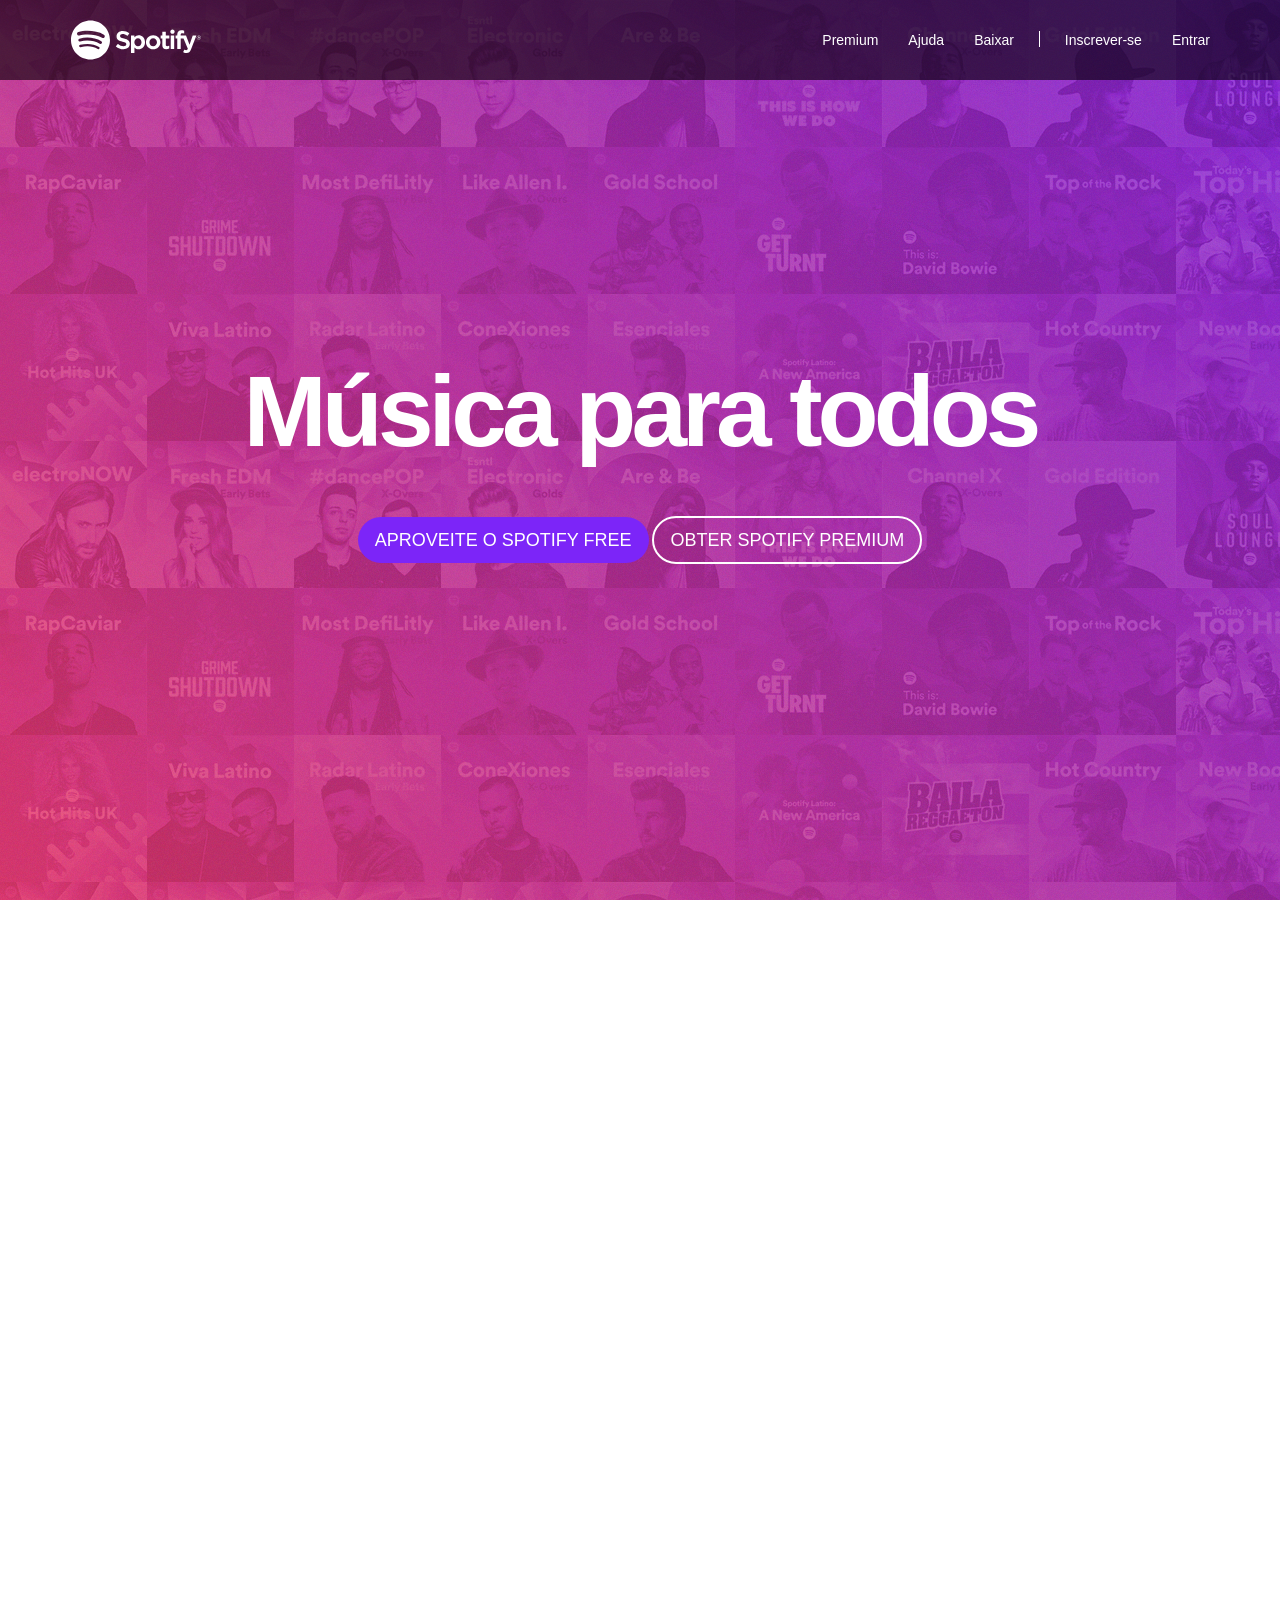
<file: index.html>
<!DOCTYPE html>
<html lang="pt-br">
  <head>
    <meta charset="utf-8">
    <meta http-equiv="X-UA-Compatible" content="IE=edge">
    <meta name="viewport" content="width=device-width, initial-scale=1">

    <title>Música para todos - Spotify</title>
    <link rel="icon" href="imagens/favicon.png">

    <!-- Bootstrap -->
    <link href="bootstrap/css/bootstrap.min.css" rel="stylesheet">
    <link href="estilo.css" rel="stylesheet">

    <!-- HTML5 shim and Respond.js for IE8 support of HTML5 elements and media queries -->
    <!-- WARNING: Respond.js doesn't work if you view the page via file:// -->
    <!--[if lt IE 9]>
      <script src="https://oss.maxcdn.com/html5shiv/3.7.2/html5shiv.min.js"></script>
      <script src="https://oss.maxcdn.com/respond/1.4.2/respond.min.js"></script>
    <![endif]-->
  </head>

  <body>


    <nav class="navbar navbar-fixed-top navbar-inverse navbar-transparente">
      <div class="container">
        
        <!-- header -->
        <div class="navbar-header">
          
          <!-- botao toggle -->
          <button type="button" class="navbar-toggle collapsed"
                  data-toggle="collapse" data-target="#barra-navegacao">
            <span class="sr-only">alternar navegação</span>
            <span class="icon-bar"></span>
            <span class="icon-bar"></span>
            <span class="icon-bar"></span>
          </button>

          <a href="index.html" class="navbar-brand">
            <span class="img-logo">Spotify</span>
          </a>

        </div>

        <!-- navbar -->
        <div class="collapse navbar-collapse" id="barra-navegacao">
          <ul class="nav navbar-nav navbar-right">
            <li><a href="">Premium</a></li>
            <li><a href="">Ajuda</a></li>
            <li><a href="">Baixar</a></li>
            <li class="divisor" role="separator"></li>
            <li><a href="">Inscrever-se</a></li>
            <li><a href="">Entrar</a></li>
          </ul>
        </div>
      </div><!-- /container -->
    </nav><!-- /nav -->

    <div class="capa">
      <div class="texto-capa">
        <h1>Música para todos</h1>
        <a href="" class="btn btn-custom btn-roxo btn-lg">Aproveite o Spotify Free</a>
        <a href="" class="btn btn-custom btn-branco btn-lg">Obter Spotify Premium</a>
      </div>
    </div>

    <!-- Conteudos -->
    <section id="servicos">
      <div class="container">
        <div class="row">

          <!-- albuns -->
          <div class="col-md-6">
            
            <div class="row albuns">
              
              <div class="col-md-6">
                <img src="imagens/img1.jpg" class="img-responsive">
              </div>
              <div class="col-md-6">
                <img src="imagens/img2.jpg" class="img-responsive">
              </div>

            </div><!-- /row -->

            <div class="row albuns">
              
              <div class="col-md-6">
                <img src="imagens/img3.jpg" class="img-responsive">
              </div>
              <div class="col-md-6">
                <img src="imagens/img4.jpg" class="img-responsive">
              </div>

            </div><!-- /row -->

          </div>

          <!-- servicos -->
          <div class="col-md-6">
            <h2>O que o Spotify tem?</h2>

            <h3>Músicas</h3>
            <p>O Spotify tem milhões de músicas. Escute seus sons favoritos, descubra novas músicas e reúna seus favoritos em um só lugar.</p>

            <h3>Playlists</h3>
            <p>No Spotify você encontra uma playlist para cada momento. Todas feitas por fanáticos e especialistas da música.</p>

            <h3>Novos lançamentos</h3>
            <p>Escute os novos lançamentos de singles e álbuns da semana e veja o que está bombando no Top 50.</p>

          </div>

        </div>
      </div>
    </section>

    <section id="recursos">
      <div class="container">
        <div class="row">
          
          <!-- recursos -->
          <div class="col-md-4">
            <h2>Fácil</h2>

            <h3>Buscar</h3>
            <p>Já sabe o que quer escutar? É só procurar e apertar o play.</p>

            <h3>Navegar</h3>
            <p>Veja os novos lançamentos, o que está bombando nas paradas e as melhores playlists para o seu momento.</p>

            <h3>Descobrir</h3>
            <p>Curta músicas novas toda segunda-feira com uma playlist personalizada pra você. Ou relaxe e curta uma das rádios.</p>
          </div>

          <!-- img recursos -->
          <div class="col-md-8">

            <div class="row rotacionar">
              
              <div class="col-md-6">
                <img src="imagens/iphone1.png" class="img-responsive">
              </div>

              <div class="col-md-6">
                <img src="imagens/iphone2.png" class="img-responsive">
              </div>

            </div><!-- /row -->

          </div>

        </div>
      </div>
    </section>

    <!-- Rodape -->
    <footer id="rodape">
      <div class="container">
        <div class="row">
          
          <div class="col-md-2">
            <span class="img-logo">Spotify</span>
          </div>

          <div class="col-md-2">
            <h4>company</h4>
            <ul class="nav">
              <li><a href="">Sobre</a></li>
              <li><a href="">Empregos</a></li>
              <li><a href="">Imprensa</a></li>
              <li><a href="">Novidades</a></li>
            </ul>
          </div>

          <div class="col-md-2">
            <h4>comunidades</h4>
            <ul class="nav">
              <li><a href="">Artistas</a></li>
              <li><a href="">Desenvolvedores</a></li>
              <li><a href="">Marcas</a></li>
            </ul>
          </div>

          <div class="col-md-2">
            <h4>links uteis</h4>
            <ul class="nav">
              <li><a href="">Ajuda</a></li>
              <li><a href="">Presentes</a></li>
              <li><a href="">Player da web</a></li>
            </ul>
          </div>

          <div class="col-md-4">
            <ul class="nav">
              <li class="item-rede-social"><a href=""><img src="imagens/facebook.png"></a></li>
              <li class="item-rede-social"><a href=""><img src="imagens/twitter.png"></a></li>
              <li class="item-rede-social"><a href=""><img src="imagens/instagram.png"></a></li>              
            </ul>
            <div class="createdBy">
                <p>Created by: Gabriel Monteiro</p>
                <p><a target="blank" href="https://www.linkedin.com/in/gabrieldmonteiro/">LinkedIn</a> &NonBreakingSpace; <a target="blank" href="https://github.com/gabrieldmonteiro">GitHub</a></p> 
                
            </div>
            
            
          </div>

        </div><!-- /row -->        
        
      </div>
      
    </footer>

    <!-- jQuery (necessary for Bootstrap's JavaScript plugins) -->
    <script src="https://ajax.googleapis.com/ajax/libs/jquery/1.11.3/jquery.min.js"></script>

    <!-- Include all compiled plugins (below), or include individual files as needed -->
    <script src="bootstrap/js/bootstrap.min.js"></script>
  </body>
</html>
</file>
<file: estilo.css>
/* ========================= layout ======================== */
html, body, .capa {
	height: 100%;
	overflow: auto;
}

body {
	background: url('imagens/capa.png'),
				url('imagens/ruido.png'),
				linear-gradient(50deg,#ff4169,#7c26f8);
	background-attachment: fixed;
	font-family: Helvetica,Arial,sans-serif;
	overflow-x: hidden;
}

/* -- Barra de navegação -- */
.img-logo {
	height: 40px;
	width: 132px;
	display: block;
	background: url('imagens/spotify.svg') no-repeat;
	background-size: contain;
	color: transparent;
}

nav.navbar-transparente {
	padding: 15px 0px;
	background: rgba(0, 0, 0, 0.6);
	border: none;
}

.navbar-brand{
	padding: 5px 15px;
}

.divisor{
	width: 1px;
	height: 16px;
	background: white;
	margin: 16px 10px;
}

.navbar-inverse .navbar-nav>li>a, footer .nav a {
	color: white;
}

.navbar-inverse .navbar-nav>li>a:hover, footer .nav a:hover {
	color: #9bf0e1;
	background: none;
}

/* -- Imagem de capa -- */
.capa {
	display: table;
	width: 100%;
}

.texto-capa {
	text-align: center;
	color: white;
	display: table-cell;
	vertical-align: middle;
}

/* -- Botoes -- */
.btn-custom {
	color: white;
	border-radius: 500px;
	-webkit-border-radius: 500px;
    -moz-border-radius: 500px;
    text-transform: uppercase;
    transition: background 0.4s, color 0.4s;
}

.btn-roxo {
	background: #7c25f8;
}
.btn-roxo:hover {
	background-color: #6207e3;
	color: white;
}

.btn-branco {
	border: 2px solid white;
}
.btn-branco:hover {
	background-color: white;
	color: black;
}

/* -- secao servico -- */
#servicos {
	background: white;
	padding-top: 20px;
	padding-bottom: 20px;
}

.albuns{
	padding: 10px 0px 10px 0px;
}

/* -- recursos -- */
#recursos {
	padding-top: 20px;
	padding-bottom: 20px;
	color: white;
}

.rotacionar{
	transform: rotate(30deg);
	-ms-transform: rotate(30deg); /* IE 9 */
    -webkit-transform: rotate(30deg); /* Chrome, Safari, Opera */
    padding-left: 80px;
}

/* -- rodape -- */
footer {
	background: #000;
	padding: 50px 0px 20px 0px;
	position: relative;
}

.item-rede-social{
	float: right;
}

.createdBy{	
	margin-top: 20%;
	float: right;
	color: white;	
	font-size: 8pt;
}


/* ========================= Tipografia ======================== */
h1 {
	font-weight: 900;
	letter-spacing: -0.05em;
	margin-bottom: 50px;
}

/* Media queries */
/* xs < 768 */
@media screen and (max-width: 767px) {
	h1 {
	    font-size: 50px; 
  	}
  	.btn-custom {
    	margin: 10px 15px;
	}
}

/* sm */
@media screen and (min-width: 768px) {
    h1 {
	    font-size: 70px; 
  	}

}

/* md */
@media screen and (min-width: 992px) {
    h1 {
	    font-size: 80px; 
  	}
}

/* lg */
@media screen and (min-width: 1200px) {
    h1 {
	    font-size: 100px; 
  	}
}
/* Fim Media queries */


h2{
	font-size: 50px;
	font-weight: 700;
	letter-spacing: -0.04em;
}

h3{
	font-size: 35px;
	font-weight: 700;
	letter-spacing: -0.04em;
}

#rodape h4 {
	color: #919496;
	font-size: 12px;
	text-transform: uppercase;
}

#servicos h2, #servicos h3 {
	color: #7c25f8;
}

#recursos h3 {
	color: #9bf0e1;
}
</file>
